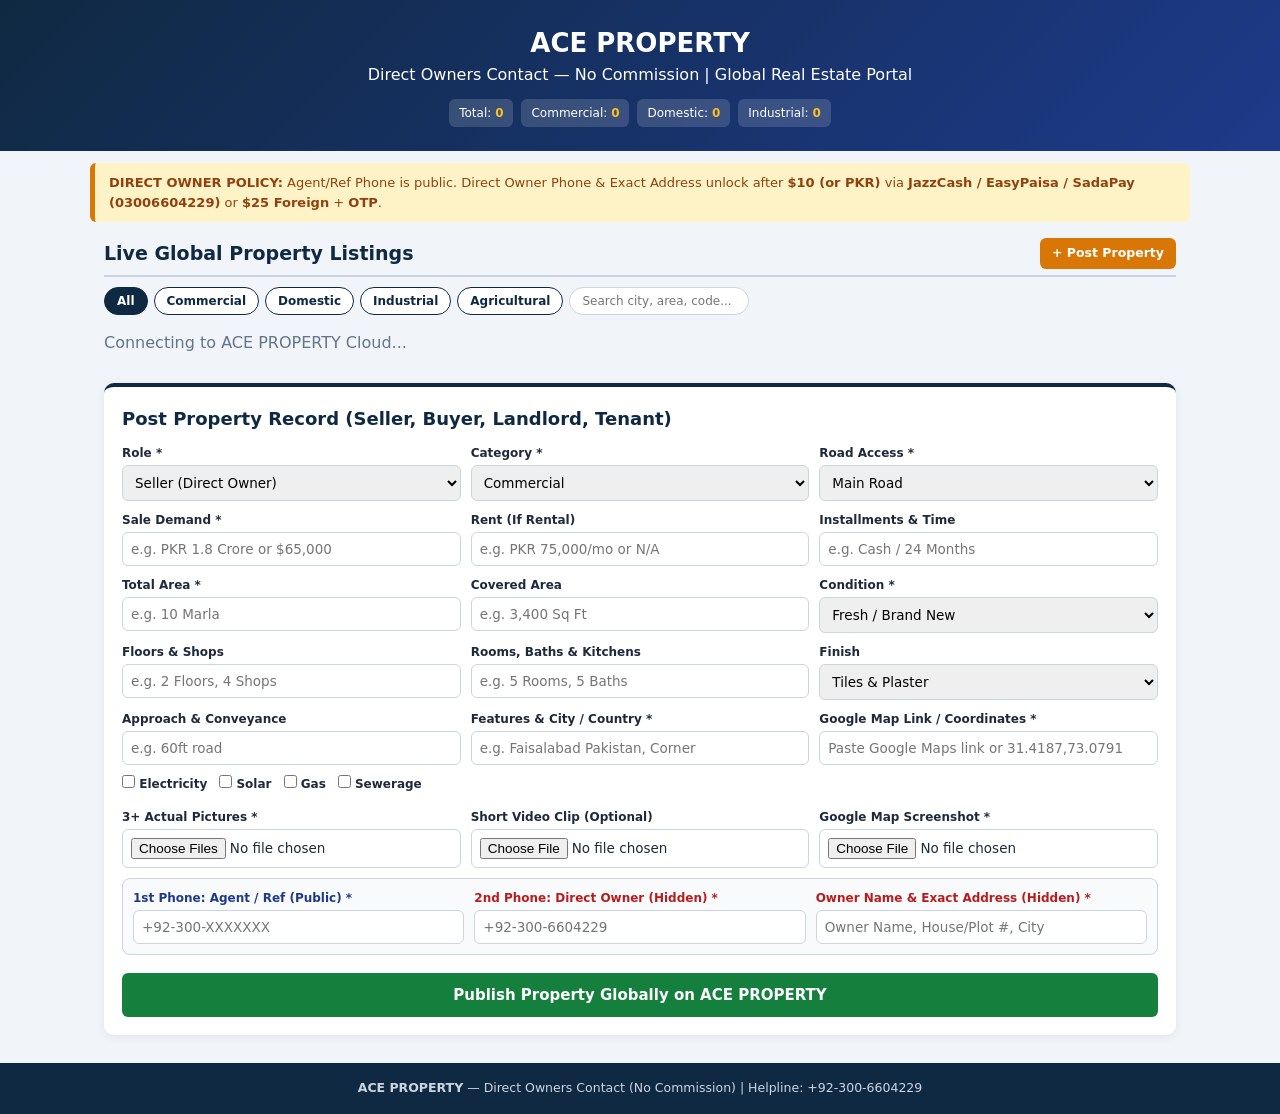
<file: index.html>
<!DOCTYPE html>
<html lang="en">
<head>
  <meta charset="UTF-8">
  <meta name="google-site-verification" content="google0181069514a3e6f4" />
  <meta name="viewport" content="width=device-width, initial-scale=1.0">
  <title>ACE PROPERTY | Direct Owners Contact — No Commission</title>
  <link rel="canonical" href="https://github.io">
  <link rel="stylesheet" href="style.css">
</head>
<body>

<header>
  <h1>ACE PROPERTY</h1>
  <p>Direct Owners Contact — No Commission | Global Real Estate Portal</p>
  <div class="counters">
    <div class="counter-box">Total: <strong id="total-count">0</strong></div>
    <div class="counter-box">Commercial: <strong id="comm-count">0</strong></div>
    <div class="counter-box">Domestic: <strong id="dom-count">0</strong></div>
    <div class="counter-box">Industrial: <strong id="ind-count">0</strong></div>
  </div>
</header>

<div class="caution">
  <strong>DIRECT OWNER POLICY:</strong> Agent/Ref Phone is public. Direct Owner Phone & Exact Address unlock after <strong>$10 (or PKR)</strong> via <strong>JazzCash / EasyPaisa / SadaPay (03006604229)</strong> or <strong>$25 Foreign</strong> + <strong>OTP</strong>.
</div>

<div class="container">
  <div class="sec-title">
    <span>Live Global Property Listings</span>
    <a href="#register-section" style="background:var(--accent);color:#fff;padding:6px 12px;border-radius:6px;text-decoration:none;font-size:12.5px;">+ Post Property</a>
  </div>

  <div class="filter-bar">
    <button class="filter-btn active" onclick="filterProps('All', this)">All</button>
    <button class="filter-btn" onclick="filterProps('Commercial', this)">Commercial</button>
    <button class="filter-btn" onclick="filterProps('Domestic', this)">Domestic</button>
    <button class="filter-btn" onclick="filterProps('Industrial', this)">Industrial</button>
    <button class="filter-btn" onclick="filterProps('Agricultural / Other', this)">Agricultural</button>
    <input type="text" id="search-box" class="search-input" placeholder="Search city, area, code..." onkeyup="renderListings()">
  </div>

  <div id="listings-grid" class="grid"><p style="color:#64748b;">Connecting to ACE PROPERTY Cloud...</p></div>

  <div id="register-section" class="card">
    <h2 style="color:var(--primary);margin-bottom:12px;font-size:18px;">Post Property Record (Seller, Buyer, Landlord, Tenant)</h2>
    <form id="property-form" onsubmit="handleFormSubmit(event)">
      <div class="form-grid">
        <div class="fg"><label>Role *</label><select id="role" required><option value="Seller">Seller (Direct Owner)</option><option value="Buyer">Buyer</option><option value="Landlord">Landlord</option><option value="Tenant">Tenant</option></select></div>
        <div class="fg"><label>Category *</label><select id="category" required><option value="Commercial">Commercial</option><option value="Domestic">Domestic</option><option value="Industrial">Industrial</option><option value="Agricultural / Other">Agricultural / Other</option></select></div>
        <div class="fg"><label>Road Access *</label><select id="road" required><option value="Main Road">Main Road</option><option value="Link Road">Link Road</option><option value="Corner / Boulevard">Corner / Boulevard</option></select></div>
      </div>
      <div class="form-grid">
        <div class="fg"><label>Sale Demand *</label><input type="text" id="demand" placeholder="e.g. PKR 1.8 Crore or $65,000" required></div>
        <div class="fg"><label>Rent (If Rental)</label><input type="text" id="rent" placeholder="e.g. PKR 75,000/mo or N/A"></div>
        <div class="fg"><label>Installments & Time</label><input type="text" id="installments" placeholder="e.g. Cash / 24 Months"></div>
      </div>
      <div class="form-grid">
        <div class="fg"><label>Total Area *</label><input type="text" id="area" placeholder="e.g. 10 Marla" required></div>
        <div class="fg"><label>Covered Area</label><input type="text" id="coveredArea" placeholder="e.g. 3,400 Sq Ft"></div>
        <div class="fg"><label>Condition *</label><select id="condition"><option value="Fresh / Brand New">Fresh / Brand New</option><option value="Needs Repair">Needs Repair</option><option value="Old Construction">Old Construction</option><option value="Open Plot">Open Plot</option></select></div>
      </div>
      <div class="form-grid">
        <div class="fg"><label>Floors & Shops</label><input type="text" id="floorsShops" placeholder="e.g. 2 Floors, 4 Shops"></div>
        <div class="fg"><label>Rooms, Baths & Kitchens</label><input type="text" id="roomsBaths" placeholder="e.g. 5 Rooms, 5 Baths"></div>
        <div class="fg"><label>Finish</label><select id="finish"><option value="Tiles & Plaster">Tiles & Plaster</option><option value="Marble / Stone">Marble / Stone</option><option value="Plain Plaster">Plain Plaster</option></select></div>
      </div>
      <div class="form-grid">
        <div class="fg"><label>Approach & Conveyance</label><input type="text" id="approach" placeholder="e.g. 60ft road"></div>
        <div class="fg"><label>Features & City / Country *</label><input type="text" id="qualities" placeholder="e.g. Faisalabad Pakistan, Corner" required></div>
        <div class="fg"><label>Google Map Link / Coordinates *</label><input type="text" id="mapUrl" placeholder="Paste Google Maps link or 31.4187,73.0791" required></div>
      </div>
      <div class="checks">
        <label><input type="checkbox" value="Electricity Meter" class="util-chk"> Electricity</label>
        <label><input type="checkbox" value="Solar System" class="util-chk"> Solar</label>
        <label><input type="checkbox" value="Gas" class="util-chk"> Gas</label>
        <label><input type="checkbox" value="Sewerage" class="util-chk"> Sewerage</label>
      </div>
      <div class="form-grid">
        <div class="fg"><label>3+ Actual Pictures *</label><input type="file" id="pictures" accept="image/*" multiple required></div>
        <div class="fg"><label>Short Video Clip (Optional)</label><input type="file" id="videoClip" accept="video/*"></div>
        <div class="fg"><label>Google Map Screenshot *</label><input type="file" id="mapScreenshot" accept="image/*" required></div>
      </div>
      <div class="form-grid" style="background:#f8fafc;padding:10px;border-radius:8px;border:1px solid #cbd5e1;">
        <div class="fg"><label style="color:#1e3a8a;">1st Phone: Agent / Ref (Public) *</label><input type="tel" id="agentPhone" placeholder="+92-300-XXXXXXX" required></div>
        <div class="fg"><label style="color:#b91c1c;">2nd Phone: Direct Owner (Hidden) *</label><input type="tel" id="ownerPhone" placeholder="+92-300-6604229" required></div>
        <div class="fg"><label style="color:#b91c1c;">Owner Name & Exact Address (Hidden) *</label><input type="text" id="exactAddress" placeholder="Owner Name, House/Plot #, City" required></div>
      </div>
      <button type="submit" class="btn-submit">Publish Property Globally on ACE PROPERTY</button>
    </form>
  </div>
</div>

<div id="unlock-modal" class="modal">
  <div class="modal-box">
    <span style="float:right;font-size:22px;cursor:pointer;" onclick="closeModal()">&times;</span>
    <h3 style="color:var(--primary);margin-bottom:8px;">Unlock Direct Owner Contact</h3>
    <p style="font-size:12.5px;margin-bottom:10px;">Code: <strong id="modal-prop-code"></strong> | Pay <strong>$10 (or PKR)</strong> to <strong>03006604229</strong> (JazzCash/EasyPaisa/SadaPay) or <strong>$25 Foreign</strong>, then verify OTP:</p>
    <div id="recaptcha-container"></div>
    <input type="tel" id="viewer-phone" placeholder="+923001234567" style="width:100%;margin-bottom:8px;">
    <button type="button" onclick="sendOtpCode()" class="btn-unlock" style="background:var(--primary);">Send OTP</button>
    <div id="otp-verify-box" style="display:none;margin-top:8px;">
      <input type="text" id="otp-code" placeholder="6-digit OTP" style="width:100%;margin-bottom:8px;">
      <button type="button" onclick="verifyOtpAndUnlock()" class="btn-unlock" style="background:var(--success);">Verify & Reveal Owner</button>
    </div>
  </div>
</div>

<footer>
  <p><strong>ACE PROPERTY</strong> — Direct Owners Contact (No Commission) | Helpline: +92-300-6604229</p>
</footer>

<script type="module" src="app.js"></script>
</body>
</html>
</file>
<file: style.css>
:root { --primary:#0f2942; --accent:#d97706; --bg:#f1f5f9; --card:#fff; --text:#1e293b; --border:#cbd5e1; --success:#15803d; --danger:#b91c1c; }
* { box-sizing:border-box; margin:0; padding:0; font-family:system-ui,-apple-system,sans-serif; }
body { background:var(--bg); color:var(--text); line-height:1.5; }
header { background:linear-gradient(135deg,var(--primary),#1e3a8a); color:#fff; padding:24px 14px; text-align:center; }
header h1 { font-size:26px; font-weight:800; }
.counters { display:flex; justify-content:center; gap:8px; flex-wrap:wrap; margin-top:12px; }
.counter-box { background:rgba(255,255,255,0.15); padding:5px 10px; border-radius:6px; font-size:12px; }
.counter-box strong { color:#fbbf24; }
.caution { max-width:1100px; margin:12px auto; background:#fef3c7; color:#92400e; border-left:5px solid var(--accent); padding:10px 14px; border-radius:6px; font-size:13px; }
.container { max-width:1100px; margin:16px auto; padding:0 14px; }
.sec-title { color:var(--primary); font-size:19px; font-weight:800; margin-bottom:10px; border-bottom:2px solid var(--border); padding-bottom:6px; display:flex; justify-content:space-between; align-items:center; }
.filter-bar { display:flex; gap:6px; flex-wrap:wrap; margin-bottom:16px; }
.filter-btn { padding:6px 12px; border:1px solid var(--primary); background:#fff; color:var(--primary); border-radius:20px; cursor:pointer; font-weight:600; font-size:12px; }
.filter-btn.active { background:var(--primary); color:#fff; }
.search-input { padding:6px 12px; border:1px solid var(--border); border-radius:20px; font-size:12px; min-width:180px; }
.grid { display:grid; grid-template-columns:repeat(auto-fit,minmax(300px,1fr)); gap:16px; margin-bottom:28px; }
.prop-card { background:var(--card); border:1px solid var(--border); border-radius:10px; overflow:hidden; box-shadow:0 2px 8px rgba(0,0,0,0.06); display:flex; flex-direction:column; }
.gallery { display:grid; grid-template-columns:2fr 1fr; gap:2px; height:170px; background:#cbd5e1; }
.gallery img { width:100%; height:100%; object-fit:cover; }
.gallery-side { display:grid; grid-template-rows:1fr 1fr; gap:2px; height:170px; }
.prop-body { padding:12px; flex:1; display:flex; flex-direction:column; }
.badge { display:inline-block; background:var(--primary); color:#fff; padding:2px 7px; border-radius:4px; font-size:11px; font-weight:700; margin-right:4px; }
.price { font-size:18px; font-weight:800; color:var(--success); margin:5px 0; }
.detail { font-size:12.5px; margin-bottom:3px; }
.agent-box { background:#eff6ff; border:1px solid #bfdbfe; padding:7px 10px; border-radius:6px; font-size:12.5px; margin-top:auto; color:#1e3a8a; }
.locked-box { background:#fef2f2; border:1px dashed var(--danger); padding:9px; border-radius:6px; margin-top:6px; font-size:12.5px; }
.unlocked-box { background:#f0fdf4; border:1px solid var(--success); padding:9px; border-radius:6px; margin-top:6px; font-size:12.5px; }
.btn-unlock { background:var(--accent); color:#fff; border:none; padding:8px; border-radius:5px; font-weight:700; cursor:pointer; margin-top:5px; width:100%; }
.card { background:var(--card); padding:18px; border-radius:10px; box-shadow:0 2px 10px rgba(0,0,0,0.07); margin-bottom:28px; border-top:4px solid var(--primary); }
.form-grid { display:grid; grid-template-columns:repeat(auto-fit,minmax(220px,1fr)); gap:10px; margin-bottom:10px; }
.fg { display:flex; flex-direction:column; }
label { font-size:12px; font-weight:700; margin-bottom:3px; }
input, select { padding:8px; border:1px solid var(--border); border-radius:6px; font-size:13.5px; }
.checks { display:flex; flex-wrap:wrap; gap:12px; margin:6px 0 12px; font-size:12.5px; }
.btn-submit { background:var(--success); color:#fff; border:none; padding:13px; font-size:15px; font-weight:700; border-radius:6px; cursor:pointer; width:100%; margin-top:8px; }
.modal { display:none; position:fixed; inset:0; background:rgba(0,0,0,0.65); justify-content:center; align-items:center; z-index:1000; padding:14px; }
.modal-box { background:#fff; padding:18px; border-radius:10px; max-width:400px; width:100%; }
footer { background:var(--primary); color:#cbd5e1; text-align:center; padding:16px; font-size:12.5px; }
</file>
